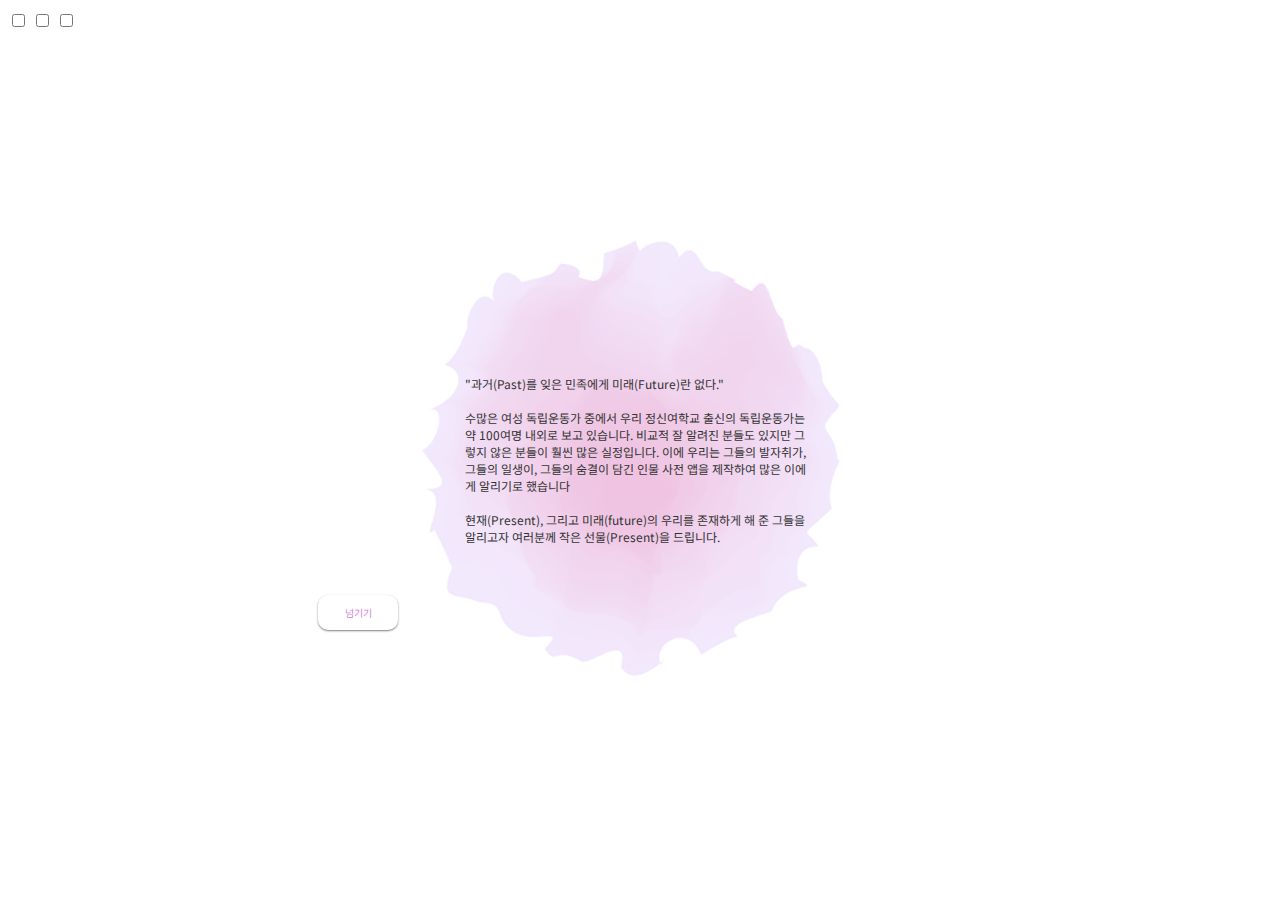
<file: index.html>
<!DOCTYPE html>
<html lang="en">
<head>
    <meta charset="UTF-8">
    <meta http-equiv="X-UA-Compatible" content="IE=edge">
    <meta name="viewport" content="width=device-width, initial-scale=1.0">
    <title>Opening</title>
    <link rel="stylesheet" href="opening.css">
    <link rel="preconnect" href="https://fonts.googleapis.com">
    <link rel="preconnect" href="https://fonts.gstatic.com" crossorigin>
    <link href="https://fonts.googleapis.com/css2?family=Noto+Sans+KR:wght@300&display=swap" rel="stylesheet">
<body>
    <input type="checkbox" id=tab1>
    <input type="checkbox" id=tab2>
    <input type="checkbox" id=tab3>
    <div class="container">
        <div class="background"></div>
        <div class="main-text">
        "과거(Past)를 잊은 민족에게 미래(Future)란 없다." <br><br>
        수많은 여성 독립운동가 중에서 우리 정신여학교 출신의 독립운동가는 약 100여명 내외로 보고 있습니다. 비교적 잘 알려진 분들도 있지만 그렇지 않은 분들이 훨씬 많은 실정입니다. 이에 우리는 그들의 
        발자취가, 그들의 일생이, 그들의 숨결이 담긴 인물 사전 앱을 제작하여 많은 이에게 알리기로 했습니다<br><br>
        현재(Present), 그리고 미래(future)의 우리를 존재하게 해 준 그들을 알리고자 여러분께 작은 선물(Present)을 드립니다.
        </div>
        <div class="bold-text">
            <p class="left">정신의 여성 독립운동가</p>
            <p class="right">그들의 발자취를 따라서...</p>
        </div>
        <div class="logo">
            <img src="img/정신여고로고_시작.png" alt="정신여고 로고" width="220"> 
        </div>
        <div class="buttons">
            <label for="tab1" class="next1">넘기기</label>
            <label for="tab2" class="next2">넘기기</label>
            <a href="menu.html"><label for="tab3" class="next3">다음으로</label></a>
        </div>
        
    </div>
</body>
</html>
</file>
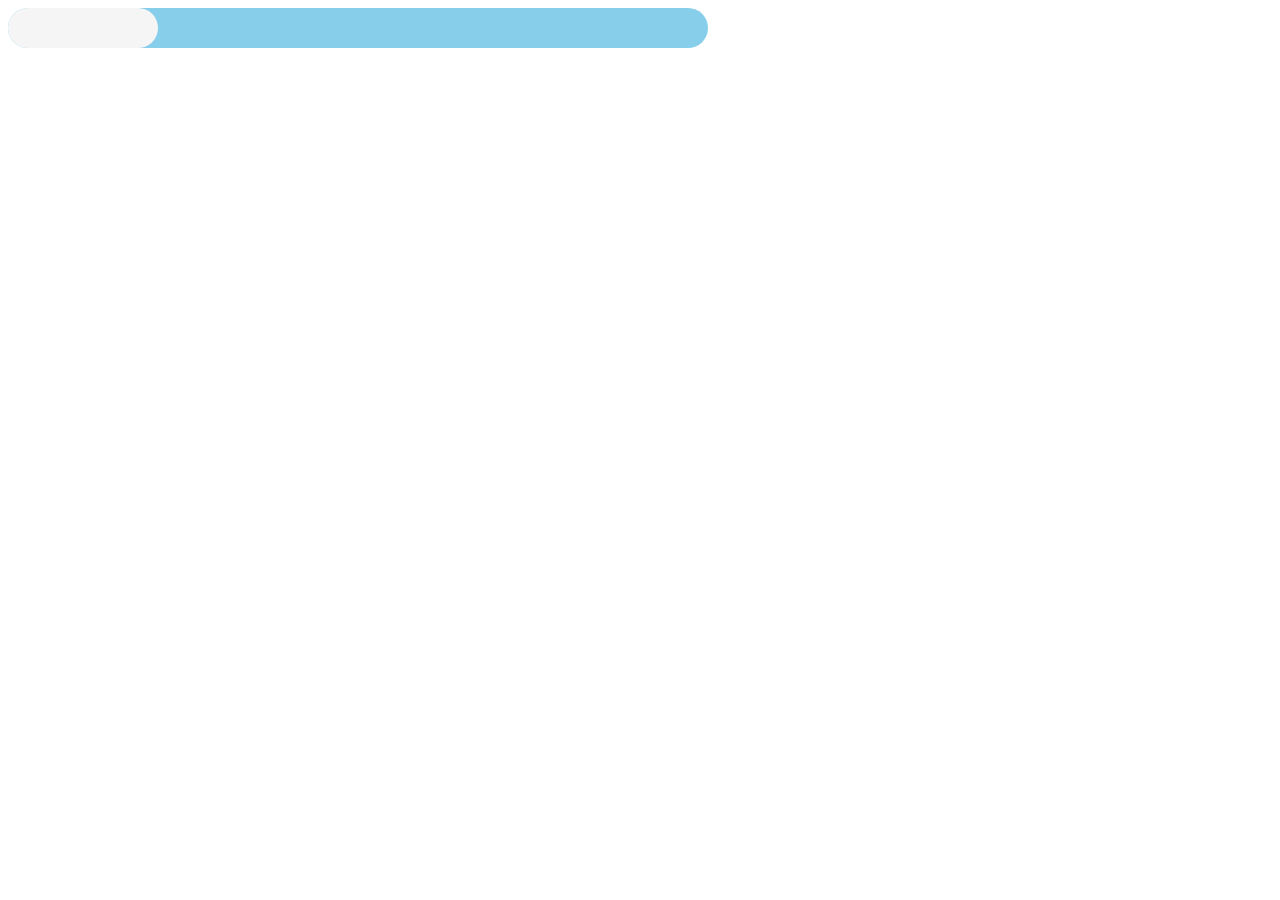
<file: barAnimation.html>
<!DOCTYPE html>
<html lang="en">
<head>
    <meta charset="UTF-8">
    <meta http-equiv="X-UA-Compatible" content="IE=edge">
    <meta name="viewport" content="width=device-width, initial-scale=1.0">
    <title>bar animation</title>
    <style>
        .container {
            width: 700px;
            height: 40px;
            background-color:skyblue;
            
            border-radius: 30px;
        }
        .movingbar {
            width: 150px;
            height: 40px;
            background-color:whitesmoke;
            border-radius: 30px;
            animation: bar 1.5s ease-in-out infinite alternate-reverse; 
        } 
        
        @keyframes bar {
            0% {
                transform: translateX(0);
            }
            100% {
                transform: translateX(550px)
            }
        }
    </style>
</head>
<body>
    <div class="container">
        <div class="movingbar"></div>
    </div>
</body>
</html>
</file>
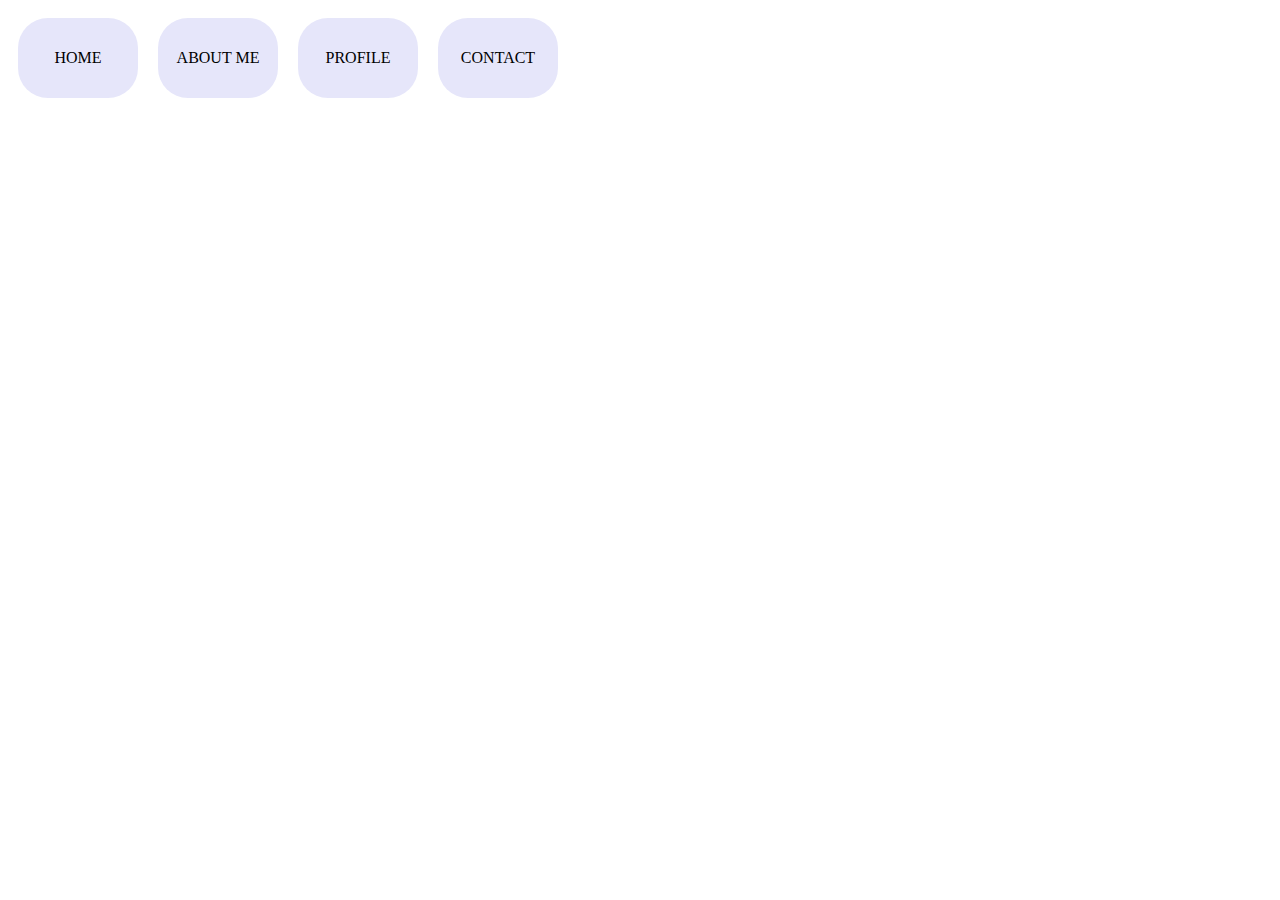
<file: hoverAnimation.html>
<!DOCTYPE html>
<html lang="en">
<head>
    <meta charset="UTF-8">
    <meta http-equiv="X-UA-Compatible" content="IE=edge">
    <meta name="viewport" content="width=device-width, initial-scale=1.0">
    <title>hover animation</title>
</head>
    <style>
        .button1,
        .button2,
        .button3,
        .button4 {
            width: 120px;
            height: 80px;
            text-align: center;
            line-height: 80px;
            background-color: lavender;
            margin: 10px;
            border-radius: 30px;
            transition: 1s;
        }
        .container {
            display: flex;
        }
        .button1:hover {
            height: 300px;
            background-color:slategray;
            font-size: 20px;
            color: #fff;
        }
        .button2:hover {
            height: 200px;
            background-color:lightsteelblue;
            color: #fff;
        }
        .button3:hover {
            height: 300px;
            background-color:lightslategrey;
            border-radius: 10px;
        }
        .button4:hover {
            height: 300px;
            background-color:whitesmoke;
            border: 2px solid darkblue;
        }
    </style>
<body>
    <div class="container">
        <div class="button1">HOME</div>
        <div class="button2">ABOUT ME</div>
        <div class="button3">PROFILE</div>
        <div class="button4">CONTACT</div>
    </div>
</body>
</html>
</file>
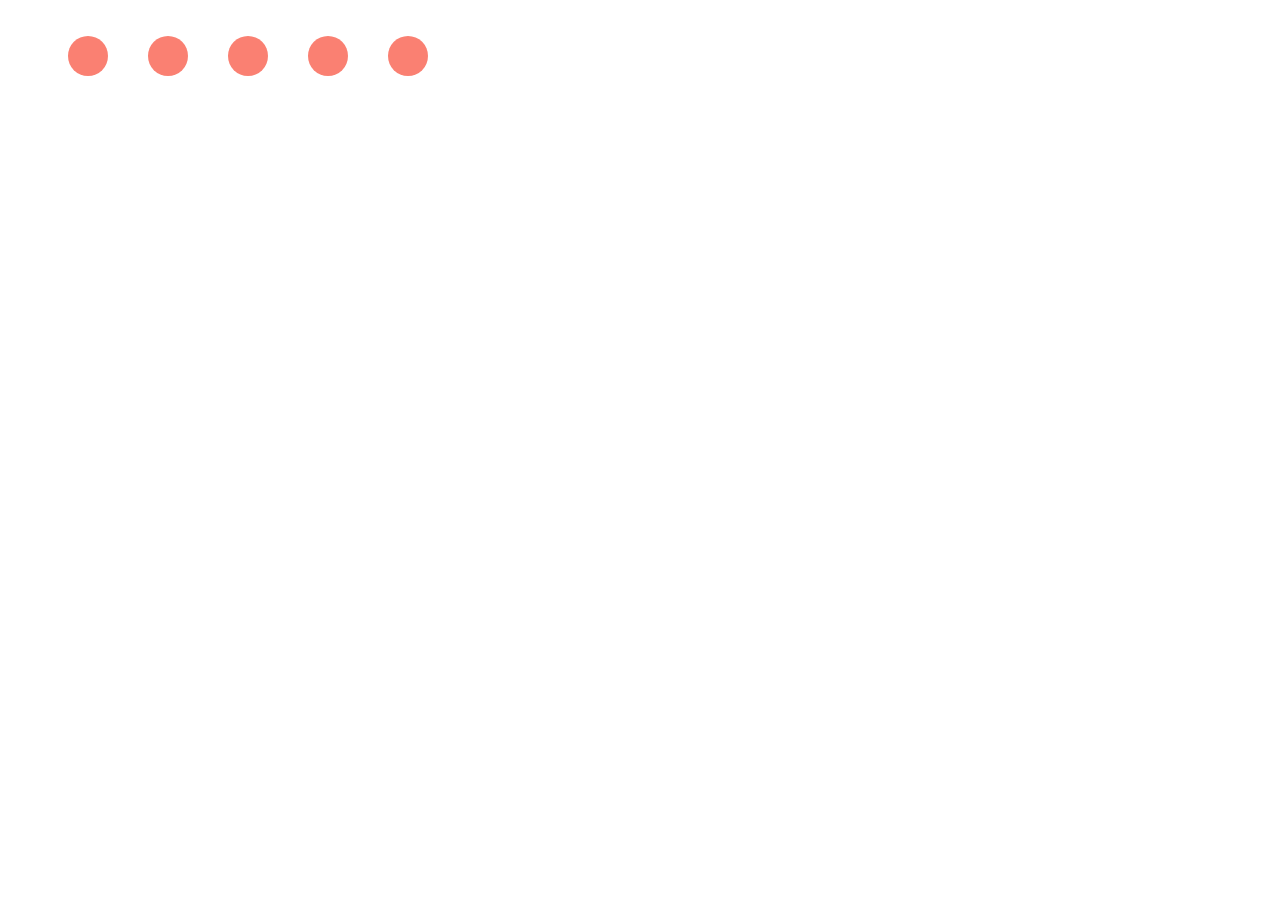
<file: loadingAnimation.html>
<!DOCTYPE html>
<html lang="en">
<head>
    <meta charset="UTF-8">
    <meta http-equiv="X-UA-Compatible" content="IE=edge">
    <meta name="viewport" content="width=device-width, initial-scale=1.0">
    <title>Loading animation</title>
</head>
    <style>
        .mom {
            display: flex
        }
        .dot {
            width: 40px;
            height: 40px;
            background-color:salmon;
            list-style: none;
            border-radius: 50%;
            margin: 20px;
            animation: dot 1s ease-in-out infinite alternate-reverse;
        }
        .dot:nth-child(1) {
            animation-delay: .2s;
        }
        .dot:nth-child(2) {
            animation-delay: .4s;
        }
        .dot:nth-child(3) {
            animation-delay: .6s;
        }
        .dot:nth-child(4) {
            animation-delay: .8s;
        }
        .dot:nth-child(5) {
            animation-delay: 1s;
        }

        @keyframes dot {
            0%{
                transform: scale(.3);
                background-color: yellow;
            }
            100%{
                transform:scale(1);
            }
        }
    </style>
<body>
    <div class="container">
        <ul class="mom">
            <li class="dot"></li>
            <li class="dot"></li>
            <li class="dot"></li>
            <li class="dot"></li>
            <li class="dot"></li>
        </ul>
    </div>
</body>
</html>
</file>
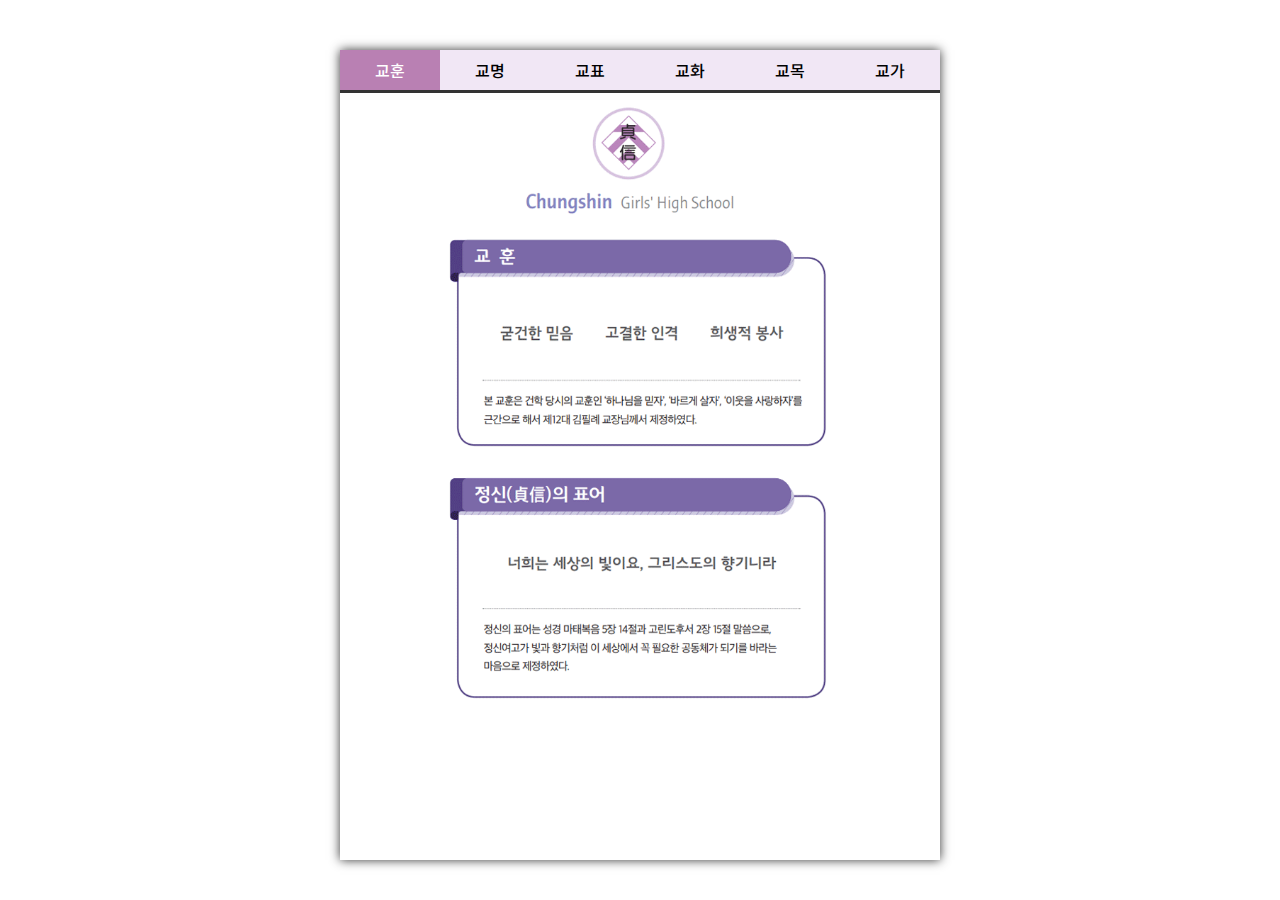
<file: symbols.html>
<!DOCTYPE html>
<html lang="en">
<head>
    <meta charset="UTF-8">
    <meta http-equiv="X-UA-Compatible" content="IE=edge">
    <meta name="viewport" content="width=device-width, initial-scale=1.0">
    <title>Document</title>
    <link rel="stylesheet" href="symbols.css">
    <link rel="stylesheet" href="https://use.fontawesome.com/releases/v5.15.3/css/all.css" integrity="sha384-SZXxX4whJ79/gErwcOYf+zWLeJdY/qpuqC4cAa9rOGUstPomtqpuNWT9wdPEn2fk" crossorigin="anonymous">
    <link rel="preconnect" href="https://fonts.googleapis.com">
    <link rel="preconnect" href="https://fonts.gstatic.com" crossorigin>
    <link href="https://fonts.googleapis.com/css2?family=Noto+Sans+KR:wght@300&display=swap" rel="stylesheet">
</head>
<body>
    <div class="container">
        <input type="radio" id="tab1" name="tab_item" checked="checked">
        <input type="radio" id="tab2" name="tab_item">
        <input type="radio" id="tab3" name="tab_item">
        <input type="radio" id="tab4" name="tab_item">
        <input type="radio" id="tab5" name="tab_item">
        <input type="radio" id="tab6" name="tab_item">
        <div class="buttons">
            <label for="tab1" class="button1">교훈</label>
            <label for="tab2" class="button2">교명</label>
            <label for="tab3" class="button3">교표</label>
            <label for="tab4" class="button4">교화</label>
            <label for="tab5" class="button5">교목</label>
            <label for="tab6" class="button6">교가</label>
        </div>
        <div class="content1"></div>
        <div class="content2">
            <div class="symbol-title-box">
                <div class="symbol-title">교명(校名)</div>
            </div>
            <div class="symbol-sub-title">貞信</div>
            <div class="symbol-content">'정신(貞信)’이란 ‘곧을 정(貞)’에 ‘믿을 신(信)’이다. 여자의 곧은 절개인 ‘정절(貞節)’과 
                하나님을 믿고 따르는 ‘신앙(信仰)’의 앞 글자인, ‘정(貞)’과 ‘신(信)’을 따서 곧은 신앙의 
                여인상을 상징하는 ‘정신(貞信)’이라 칭하였다. 1887년 서울 정동(貞洞)에 창립할 
                당시는 ‘정동여학당(貞洞女學堂)’이었고, 1895년 종로의 연못골(鍾路區 蓮池洞)로 
                이전하여 ‘연동여학교(蓮洞女學校)’가 되었고, 1909년 ‘정신여학교(貞信女學校)’로 
                개칭되어 ‘정신(貞信)’의 교명을 갖게 되었다.
            </div>
        </div>
        <div class="content3">
            <div class="symbol-title-box">
                <div class="symbol-title">교표(校標)</div>
            </div>
            <img src="img/학교상징3_교표.png" alt="정신여고 교표" width="70px">
            <div class="symbol-content">‘정신(貞信)’ 교표의 전체형인 마름모는 기독교의 상징인 ‘십자가’의 형상과 연결되어  
                예수 그리스도의 죽음과 부활을 뜻하며 사각(四角) 정점의 상단(上端)은 ‘믿음’, 좌단 
                (左端)은 ‘소망’, 우단(右端)은 ‘사랑’, 하단(下端)은 ‘정절’로 연결된다. 마름모 안에 양각
                (陽刻)인 ‘ㅈ’과 ‘ㅅ’은 교명 ‘정신(貞信)’의 ‘정(貞)’과 ‘신(信)’을 뜻하고 음각(陰刻)인 
                ‘ㅈ’, ‘ㅅ’, ‘ㅁ’은 ‘진(眞), 선(善), 미(美)’를 뜻하며 이는 참되고 착하고 아름다운 여성의 
                인격을 갖춘 굳건한 믿음, 고결한 인격, 희생적 봉사 등의 본교 교훈의 의미를 
                내포하면서 정절과 신앙의 ‘정신(貞信)’ 교명에 합일(合一)된다.
            </div>
        </div>
        <div class="content4">
            <div class="symbol-title-box">
                <div class="symbol-title">교화(校花)</div>
            </div>
            <img src="img/학교상징6_교화.png" alt="정신여고 교화" width="70px">
            <div class="symbol-content">다년생초로 줄기는 곧게 자라거나 덩굴성이다. 잎은 단엽이며 대부분이 어긋나고 
                밑부분이 원줄기를 감싼다. 잎이나 꽃이 관상의 대상이 되어 예로부터 산이나 들에 
                자생하는 것을 캐어다가 재배해 왔다. 청초하고 방향(芳香)이 있는 동양란(東洋蘭)과 
                화려한 빛깔을 지닌 양란(洋蘭)으로 구별된다. 난초에 내포된 꽃말은 맑고 깨끗한 
                ‘청정(淸淨)’이다. 청초(淸楚)하고 정결(淨潔)한 품격을 지닌 존재에 비유되고 있는 
                이 난초의 향기는 은은하고 그윽하여 암향(暗香)의 꽃으로 전해진다. ‘매(梅)’, ‘난(蘭)’, 
                ‘국(菊)’, ‘죽(竹)’의 동양의 사군자(四君子)로 알려진 이 난초는 고고(孤高)한 인격자 
                로서의 선비적 정신과 지사적 풍모를 겸비한 초속(超俗)의 꽃이다. 본교 교훈의 둘째 
                덕목인 ‘고결한 인격’은 바로 이와 같은 난초의 청고(淸高)한 품성과 일맥상통하고 
                있는 것이다.
                </div>
        </div>
        <div class="content5">
            <div class="symbol-title-box">
                <div class="symbol-title">교목(校木)</div>
            </div>
            <img src="img/학교상징7_교목.png" alt="정신여고 교목" width="70px">
            <div class="symbol-content">낙엽교목(落葉喬木)이며 높이 25m 안팎이고 가지가 퍼지며 수피(樹皮)는 황갈색 
                이고 소지(小枝)는 녹색이다. 8월에 꽃이 피고 황백색이며 10월에 열매가 성숙된다. 
                관상용, 공업용, 약용 등에 쓰이고 정원수 및 가로수로 심는다. 연지동의 옛 교정에는 
                서울특별시 보호 수목으로 지정된 (지정날짜: 1982.11.8) 장중한 회화나무 한 그루가 
                아직도 의연히 서 있다. 이 나무는 일찍이 정신(貞信)의 초창기부터 있었는데 1978년 
                잠실의 현 교지로 이전하기 전까지 정신의 역사와 희로애락을 함께 한 정신의 산 
                증인이다. 가지와 잎이 무성하여 초창기에는 흰 저고리에 검은 치마(당시의 교복)를 
                입고 머리에 댕기를 한 학생들이 나무 그늘 아래서 삼삼오오 모여 앉아 먼 훗날의 
                꿈을 수놓으며 담소(談笑)를 즐겼고, 일제 시대 때는 조국과 민족의 자주 독립을 위한 
                항일 투쟁의 밀약의 장소로도 이용되어, 대한 애국 부인회의 태동을 준비한 산실이 
                되었으며, 1945년 8월 15일에는 민족 해방이라는 감격적인 환희의 눈물을 뿌렸던 
                우리 민족사의 영화와 애환이 깃든 장소로도 유명하다. 현재 잠실에 이전해 와서도 
                새로 회화나무가 심어져 학교와 역사를 같이하며 자라면서, 정신(貞信)의 영원무궁한 
                동반자로 함께 이어져 나갈 것이다.
                </div>
        </div>
        <div class="content6"></div>
    </div>
</body>
</html>
</file>
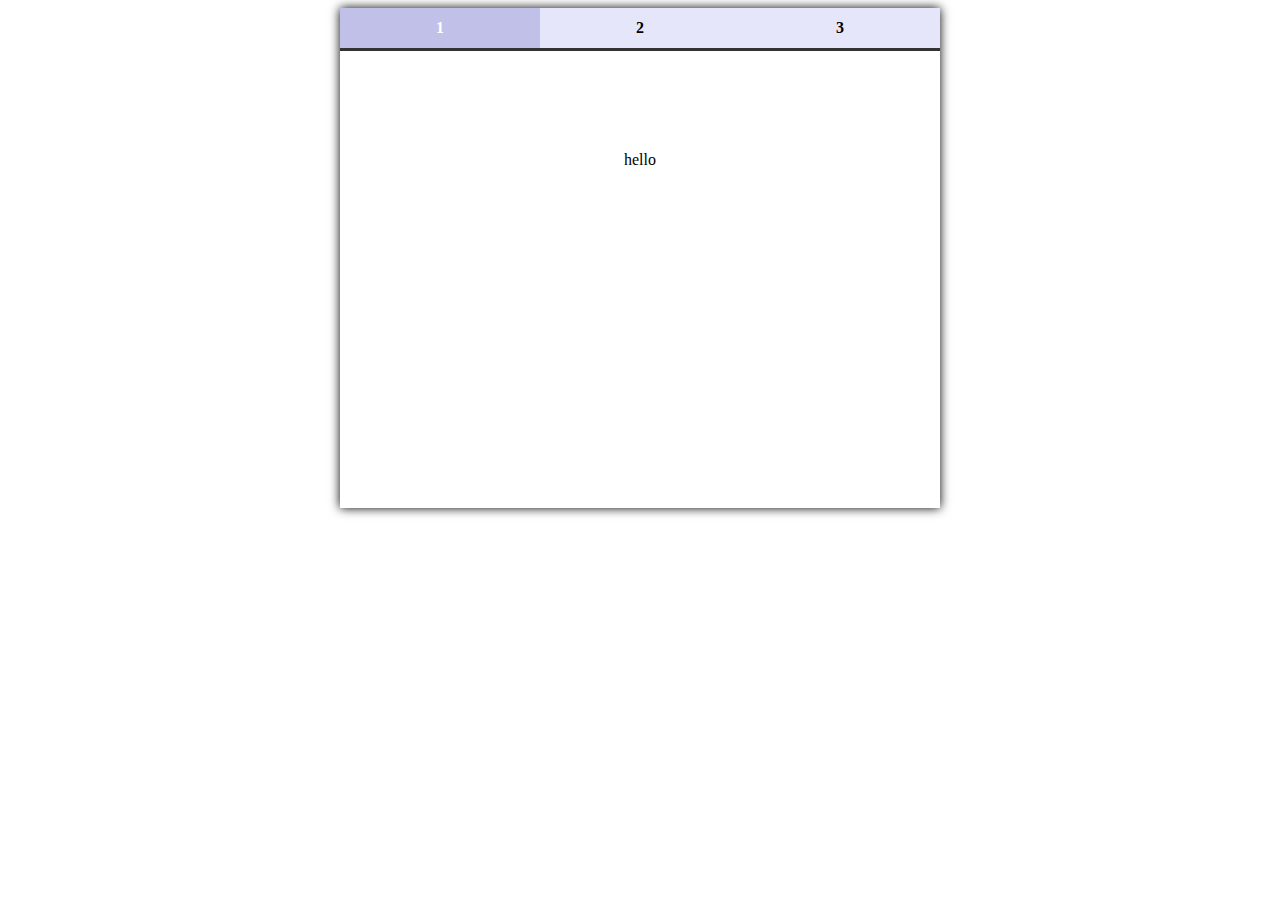
<file: tabview.html>
<!DOCTYPE html>
<html lang="en">
<head>
    <meta charset="UTF-8">
    <meta http-equiv="X-UA-Compatible" content="IE=edge">
    <meta name="viewport" content="width=device-width, initial-scale=1.0">
    <title>Tabview</title>
    <link rel="stylesheet" href="tabview.css">
</head>
<body>
    <div class="container">
        <input type="radio" id="tab1" name="tab_item" checked="checked">
        <input type="radio" id="tab2" name="tab_item">
        <input type="radio" id="tab3" name="tab_item">
        <div class="buttons">
            <label for="tab1" class="button1">1</label>
            <label for="tab2" class="button2">2</label>
            <label for="tab3" class="button3">3</label>
        </div>
        <div class="content1">hello</div>
        <div class="content2">everybody</div>
        <div class="content3">goodbye</div>
    </div>
</body>                                                                                                                                                                                                                        
</html>
</file>
<file: opening.css>
body {
    font-family: 'Noto Sans KR', sans-serif;
}
.bold-text,
.logo {
    display: none;
}
.container {
    display: flex;
    justify-content: center;
    align-items: center;
    flex-direction: column;
    height: 95vh;
}
.main-text {
    width: 90%;
    max-width: 350px;
    color: #333;
    font-size: 12px;
    user-select: none;
}
.background {
    position: absolute;
    z-index: -1;
    width: 90%;
    height: 100%;
    max-width: 450px;
    background: no-repeat center url('img/시작문구배경.png');
    background-size: contain;
    transition: 1s;
}
.next1 {
    margin-top: 20px;
}

.next1,
.next2,
.next3 {
    width: 80px;
    height: 35px;
    background-color: #fff;
    color: rgb(212, 130, 219);
    border-radius: 10px;
    box-shadow: 0 1px 2px rgba(0,0,0,.5);
    font-size: 10px;
    text-align: center;
    line-height: 35px;
    cursor: pointer;
    user-select: none;
    bottom: 270px;
    left: 318px;
    position: absolute;
    /* bottom: calc(50vh -240vh);
    right: calc(50vw- 150px); */
}

.next2,
.next3 {
    display: none;
}

#tab1:checked ~ .container >  .main-text,
#tab1:checked ~ .container > .buttons > .next1 {
    display: none;
}
#tab1:checked ~ .container > .bold-text,
#tab1:checked ~ .container > .buttons > .next2 {
    display: block;
    animation: bgAppear 1.5s linear;
}
#tab2:checked ~ .container > .bold-text,
#tab2:checked ~ .container > .buttons > .next2 {
    display: none;
}
#tab2:checked ~ .container > .buttons > a > .next3,
#tab2:checked ~ .container > .logo{
    display: block;
    animation: bgAppear 1.5s linear;
}

a {
    text-decoration: none;
    color: blue;
}
@keyframes bgAppear {
    0%{
        opacity: 0;
    }    
    100%{
        opacity: 1;
    }
}
</file>
<file: symbols.css>
body{
    margin-top: 50px;
    box-sizing: border-box;
    font-family: 'Noto Sans KR', sans-serif;
}


.container {
    box-shadow: 0 0 10px #333;
    width: 100%;
    height: 90vh;
    max-width: 600px;
    margin: 0 auto
}

.buttons{
    display: flex;
    border-bottom: 3px solid #333;
    background-color: #f1e7f5;
    font-weight: 700;
    user-select: none;
    text-align: center;
    line-height: 40px;
    transition: 0.5s;
}
.button1,
.button2,
.button3,
.button4,
.button5,
.button6 {
    display: block;
    flex: 1;
    height: 40px;
    font-weight: 500;
    user-select: none;
    text-align: center;
    line-height: 40px;
    transition: 0.5s;
}

#tab1:checked ~ .buttons > .button1,
#tab2:checked ~ .buttons > .button2,
#tab3:checked ~ .buttons > .button3,
#tab4:checked ~ .buttons > .button4,
#tab5:checked ~ .buttons > .button5,
#tab6:checked ~ .buttons > .button6 {
    color: #fff;
    background-color: #b980b3;
}

.content1,
.content2,
.content3,
.content4,
.content5,
.content6 {
    height: 70%;
    padding: 30px 20px;
    font-size: 15px;;
}

.content1 {
    background: no-repeat center url("img/학교상징1.png");
    background-size: contain;
}
.content6 {
    background: no-repeat center url("img/학교상징1.png");
    background-size: contain;
}

#tab1:checked ~ .content1,
#tab2:checked ~ .content2,
#tab3:checked ~ .content3,
#tab4:checked ~ .content4,
#tab5:checked ~ .content5,
#tab6:checked ~ .content6 {
    display: block;
}

.content1,
.content2,
.content3,
.content4,
.content5,
.content6 {
    display: none;
}

.symbol-title-box {
    border-bottom: 3px solid #b980b3;
    margin-bottom: 20px;
}
.symbol-title {
    background-color: #b980b3;
    color: #fff;
    font-weight: 700;
    font-size: 17px;
    height: 40px;
    width: 120px;
    text-align: center;
    line-height: 40px;
    border-radius: 10px 10px 0 0
}
.symbol-sub-title {
    font-size: 30px;
    color: #b980b3;
    font-weight: bold;
}
#tab1,
#tab2,
#tab3,
#tab4,
#tab5,
#tab6 {
    display: none;
}
</file>
<file: tabview.css>
.buttons {
    display: flex;
    border-bottom: 3px solid #333;
}

.button1,
.button2,
.button3 {
    display: block;
    flex: 1;
    height: 40px;
    background-color: lavender;
    font-weight: 700;
    user-select: none;
    text-align: center;
    line-height: 40px;
    transition: 0.5s;
}

#tab1:checked ~ .buttons > .button1,
#tab2:checked ~ .buttons > .button2,
#tab3:checked ~ .buttons > .button3 {
    color: #fff;
    background-color: rgb(192, 192, 233);
}

.container {
    box-shadow: 0 0 10px #000;
    width: 600px;
    height: 500px;
    margin: 0 auto;
}

.content1,
.content2,
.content3 {
    display: none;
    text-align: center;
    padding-top: 100px;
}

#tab1:checked ~ .content1,
#tab2:checked ~ .content2,
#tab3:checked ~ .content3 {
    display: block;
}

#tab1, 
#tab2,
#tab3 {
    display: none;
}
</file>
